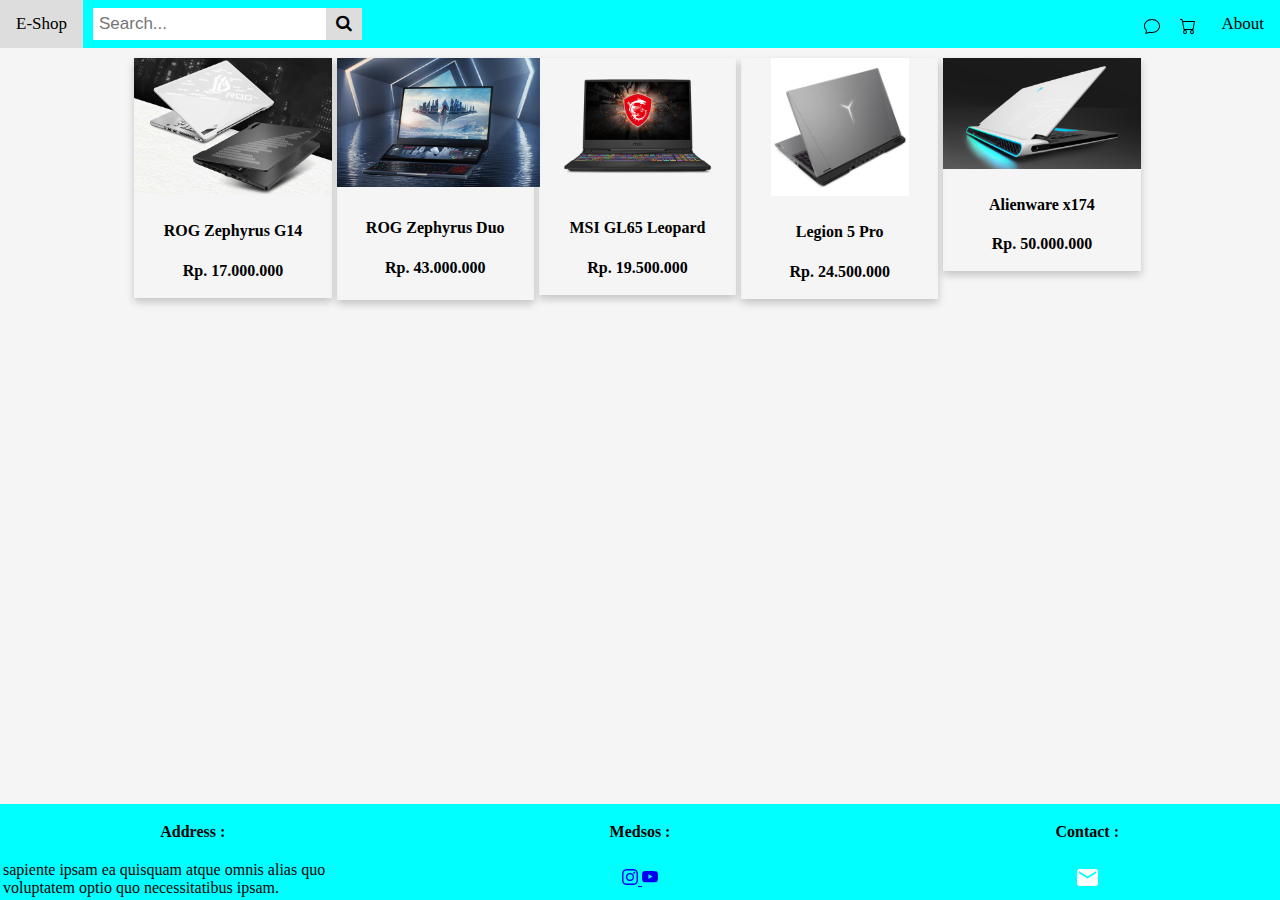
<file: Index.html>
<!DOCTYPE html>
<html lang="en">
<head>
    <meta charset="UTF-8">
    <meta http-equiv="X-UA-Compatible" content="IE=edge">
    <meta name="viewport" content="width=device-width, initial-scale=1.0">
    <title>Jual Beli</title>
    <link rel="stylesheet" href="Style.css">
    <link rel="stylesheet" href="https://cdnjs.cloudflare.com/ajax/libs/font-awesome/4.7.0/css/font-awesome.min.css">
    <!-- <link href="https://cdn.jsdelivr.net/npm/bootstrap@5.1.3/dist/css/bootstrap.min.css" rel="stylesheet" integrity="sha384-1BmE4kWBq78iYhFldvKuhfTAU6auU8tT94WrHftjDbrCEXSU1oBoqyl2QvZ6jIW3" crossorigin="anonymous"> -->
</head>
<body>
    <div class="topnav">
        <a class="active" href="Index.html">E-Shop</a> 
            <div class="search-container">
                <form action="">
                    <input type="text" placeholder="Search..." name="search">
                    <button type="submit"><i class="fa fa-search"></i></button>
                </form>
            </div>
        <a class="about" href="index2.html"> About</a>
        <svg id="basket" xmlns="http://www.w3.org/2000/svg" width="16" height="16" fill="currentColor" class="bi bi-cart" viewBox="0 0 16 16">
            <path d="M0 1.5A.5.5 0 0 1 .5 1H2a.5.5 0 0 1 .485.379L2.89 3H14.5a.5.5 0 0 1 .491.592l-1.5 8A.5.5 0 0 1 13 12H4a.5.5 0 0 1-.491-.408L2.01 3.607 1.61 2H.5a.5.5 0 0 1-.5-.5zM3.102 4l1.313 7h8.17l1.313-7H3.102zM5 12a2 2 0 1 0 0 4 2 2 0 0 0 0-4zm7 0a2 2 0 1 0 0 4 2 2 0 0 0 0-4zm-7 1a1 1 0 1 1 0 2 1 1 0 0 1 0-2zm7 0a1 1 0 1 1 0 2 1 1 0 0 1 0-2z"/>
        </svg>
        <svg id="chat" xmlns="http://www.w3.org/2000/svg" width="16" height="16" fill="currentColor" class="bi bi-chat" viewBox="0 0 16 16">
            <path d="M2.678 11.894a1 1 0 0 1 .287.801 10.97 10.97 0 0 1-.398 2c1.395-.323 2.247-.697 2.634-.893a1 1 0 0 1 .71-.074A8.06 8.06 0 0 0 8 14c3.996 0 7-2.807 7-6 0-3.192-3.004-6-7-6S1 4.808 1 8c0 1.468.617 2.83 1.678 3.894zm-.493 3.905a21.682 21.682 0 0 1-.713.129c-.2.032-.352-.176-.273-.362a9.68 9.68 0 0 0 .244-.637l.003-.01c.248-.72.45-1.548.524-2.319C.743 11.37 0 9.76 0 8c0-3.866 3.582-7 8-7s8 3.134 8 7-3.582 7-8 7a9.06 9.06 0 0 1-2.347-.306c-.52.263-1.639.742-3.468 1.105z"/>
        </svg>
    </div>
    <div id="berubah">
        <div id="jarak">
            <div class="border1">
                <a id="gambar1" href="index2.html">
                    <center>
                        <img src="rog g14.jpg" alt="ROG G14" style="width: 100%;">
                    </center>
                </a>
                <div class="container">
                    <h4 style="text-align: center;">ROG Zephyrus G14</h4>
                    <p style="text-align: center; padding-top: 0;"><b>Rp. 17.000.000</b> </p>
                    <p></p>
                </div>
             </div>
        
            <div class="border2">
                <a href="index3.html">
                    <center>
                        <img src="rog duo.jpg" alt="ROG Zephyrus Duo" style="width: 103%;">
                    </center>
                </a>
                <div class="container2">
                    <h4 style="text-align: center;">ROG Zephyrus Duo</h4>
                    <p style="text-align: center; padding-top: 0;"><b>Rp. 43.000.000</b> </p>
                    <p></p>
                </div>
            </div>
            <div class="border3">
                <a href="index4.html">
                    <center>
                        <img src="msi gl65.png" alt="ROG G14" style="width: 85%;">
                    </center>
                </a>
                <div class="container">
                    <h4 style="text-align: center;">MSI GL65 Leopard</h4>
                    <p style="text-align: center; padding-top: 0;"><b>Rp. 19.500.000</b> </p>
                    <p></p>
                </div>
            </div>
            <div class="border4">
                <a href="index5.html">
                    <center>
                        <img src="legion 5Pro.jpg" alt="Legion 5 pro" style="width: 70%;">
                    </center>
                </a>
                <div class="container">
                    <h4 style="text-align: center;">Legion 5 Pro</h4>
                    <p style="text-align: center; padding-top: 0;"><b>Rp. 24.500.000</b> </p>
                    <p></p>
                </div>
            </div>
            <div class="border5">
                <a href="index6.html">
                    <center>
                        <img src="alienware.jpg" alt="Alienware x17" style="width: 100%;">
                    </center>
                </a>
                
                <div class="container">
                    <h4 style="text-align: center;">Alienware x174</h4>
                    <p style="text-align: center; padding-top: 0;"><b>Rp. 50.000.000</b> </p>
                    <p></p>
                </div>
            </div>
        </div>
    </div>
    <div class="footer">
        <table>
            <tr>
                <th id="adres">
                    <p class="alamat"><b>Address : </b></p>
                    </p>
                </th>
                <th style="text-align: center;">
                    Medsos :
                </th>
                <th style="text-align: rightleft; width: 30%;">
                    Contact :
                </th>
            </tr>
            <tr>
                <td style="text-align: left;">
                    sapiente ipsam ea quisquam atque omnis alias quo voluptatem optio quo necessitatibus ipsam.
                </td>
                <td>
                    <a href="https://www.instagram.com/dennishavinanda/">
                        <svg id="ig" xmlns="http://www.w3.org/2000/svg" width="16" height="16" fill="currentColor" class="bi bi-instagram" viewBox="0 0 16 16">
                        <path d="M8 0C5.829 0 5.556.01 4.703.048 3.85.088 3.269.222 2.76.42a3.917 3.917 0 0 0-1.417.923A3.927 3.927 0 0 0 .42 2.76C.222 3.268.087 3.85.048 4.7.01 5.555 0 5.827 0 8.001c0 2.172.01 2.444.048 3.297.04.852.174 1.433.372 1.942.205.526.478.972.923 1.417.444.445.89.719 1.416.923.51.198 1.09.333 1.942.372C5.555 15.99 5.827 16 8 16s2.444-.01 3.298-.048c.851-.04 1.434-.174 1.943-.372a3.916 3.916 0 0 0 1.416-.923c.445-.445.718-.891.923-1.417.197-.509.332-1.09.372-1.942C15.99 10.445 16 10.173 16 8s-.01-2.445-.048-3.299c-.04-.851-.175-1.433-.372-1.941a3.926 3.926 0 0 0-.923-1.417A3.911 3.911 0 0 0 13.24.42c-.51-.198-1.092-.333-1.943-.372C10.443.01 10.172 0 7.998 0h.003zm-.717 1.442h.718c2.136 0 2.389.007 3.232.046.78.035 1.204.166 1.486.275.373.145.64.319.92.599.28.28.453.546.598.92.11.281.24.705.275 1.485.039.843.047 1.096.047 3.231s-.008 2.389-.047 3.232c-.035.78-.166 1.203-.275 1.485a2.47 2.47 0 0 1-.599.919c-.28.28-.546.453-.92.598-.28.11-.704.24-1.485.276-.843.038-1.096.047-3.232.047s-2.39-.009-3.233-.047c-.78-.036-1.203-.166-1.485-.276a2.478 2.478 0 0 1-.92-.598 2.48 2.48 0 0 1-.6-.92c-.109-.281-.24-.705-.275-1.485-.038-.843-.046-1.096-.046-3.233 0-2.136.008-2.388.046-3.231.036-.78.166-1.204.276-1.486.145-.373.319-.64.599-.92.28-.28.546-.453.92-.598.282-.11.705-.24 1.485-.276.738-.034 1.024-.044 2.515-.045v.002zm4.988 1.328a.96.96 0 1 0 0 1.92.96.96 0 0 0 0-1.92zm-4.27 1.122a4.109 4.109 0 1 0 0 8.217 4.109 4.109 0 0 0 0-8.217zm0 1.441a2.667 2.667 0 1 1 0 5.334 2.667 2.667 0 0 1 0-5.334z"/>
                        </svg>
                    </a>
                    <a href="https://www.youtube.com/channel/UCs0uWU-wi6A18nT9BiPutzQ">
                        <svg id="youtube" xmlns="http://www.w3.org/2000/svg" width="16" height="16" fill="currentColor" class="bi bi-youtube" viewBox="0 0 16 16">
                            <path d="M8.051 1.999h.089c.822.003 4.987.033 6.11.335a2.01 2.01 0 0 1 1.415 1.42c.101.38.172.883.22 1.402l.01.104.022.26.008.104c.065.914.073 1.77.074 1.957v.075c-.001.194-.01 1.108-.082 2.06l-.008.105-.009.104c-.05.572-.124 1.14-.235 1.558a2.007 2.007 0 0 1-1.415 1.42c-1.16.312-5.569.334-6.18.335h-.142c-.309 0-1.587-.006-2.927-.052l-.17-.006-.087-.004-.171-.007-.171-.007c-1.11-.049-2.167-.128-2.654-.26a2.007 2.007 0 0 1-1.415-1.419c-.111-.417-.185-.986-.235-1.558L.09 9.82l-.008-.104A31.4 31.4 0 0 1 0 7.68v-.123c.002-.215.01-.958.064-1.778l.007-.103.003-.052.008-.104.022-.26.01-.104c.048-.519.119-1.023.22-1.402a2.007 2.007 0 0 1 1.415-1.42c.487-.13 1.544-.21 2.654-.26l.17-.007.172-.006.086-.003.171-.007A99.788 99.788 0 0 1 7.858 2h.193zM6.4 5.209v4.818l4.157-2.408L6.4 5.209z"/>
                          </svg>
                    </a>
                </td>
                <td>
                    <a href="mailto:dennis10.havinanda@gmail.com"><img src="email.png" alt="email" height="25" width="25"></a>
                </td>
            </tr>
        </table>
    </div>
</body>
</html>
</file>
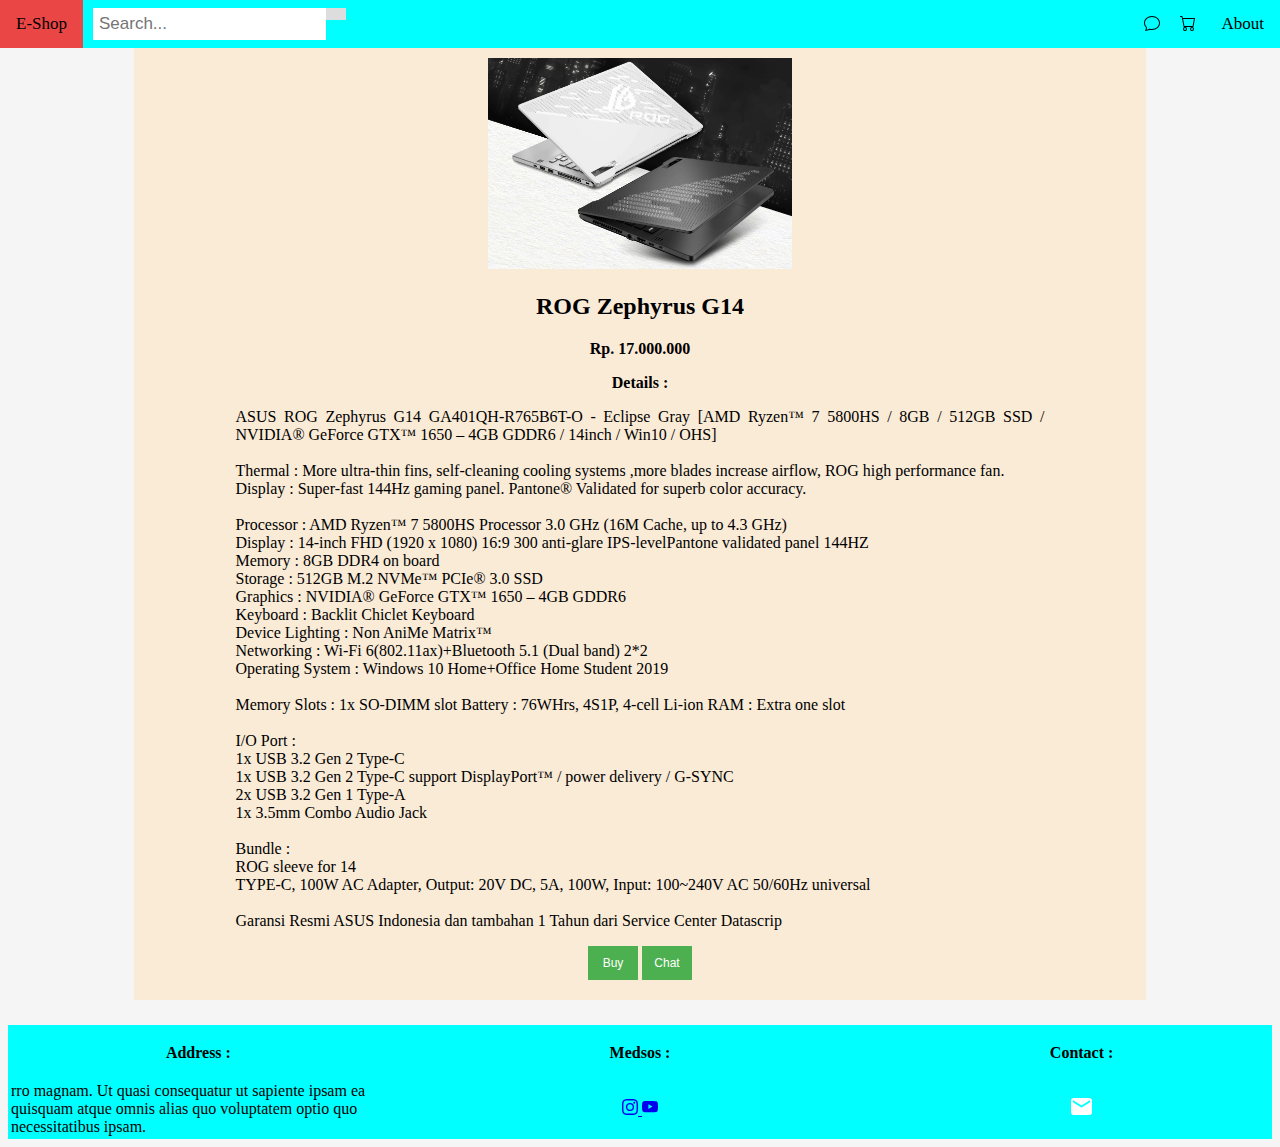
<file: index2.html>
<!DOCTYPE html>
<html lang="en">
<head>
    <meta charset="UTF-8">
    <meta http-equiv="X-UA-Compatible" content="IE=edge">
    <meta name="viewport" content="width=device-width, initial-scale=1.0">
    <title>Document</title>
    <link rel="stylesheet" href="style2.css">
</head>
<body>
    <div class="topnav">
        <a class="active" href="Index.html">E-Shop</a> 
            <div class="search-container">
                <form action="">
                    <input type="text" placeholder="Search..." name="search">
                    <button type="submit"><i class="fa fa-search"></i></button>
                </form>
            </div>
        <a class="about" href="index2.html"> About</a>
        <svg id="basket" xmlns="http://www.w3.org/2000/svg" width="16" height="16" fill="currentColor" class="bi bi-cart" viewBox="0 0 16 16">
            <path d="M0 1.5A.5.5 0 0 1 .5 1H2a.5.5 0 0 1 .485.379L2.89 3H14.5a.5.5 0 0 1 .491.592l-1.5 8A.5.5 0 0 1 13 12H4a.5.5 0 0 1-.491-.408L2.01 3.607 1.61 2H.5a.5.5 0 0 1-.5-.5zM3.102 4l1.313 7h8.17l1.313-7H3.102zM5 12a2 2 0 1 0 0 4 2 2 0 0 0 0-4zm7 0a2 2 0 1 0 0 4 2 2 0 0 0 0-4zm-7 1a1 1 0 1 1 0 2 1 1 0 0 1 0-2zm7 0a1 1 0 1 1 0 2 1 1 0 0 1 0-2z"/>
        </svg>
        <svg id="chat" xmlns="http://www.w3.org/2000/svg" width="16" height="16" fill="currentColor" class="bi bi-chat" viewBox="0 0 16 16">
            <path d="M2.678 11.894a1 1 0 0 1 .287.801 10.97 10.97 0 0 1-.398 2c1.395-.323 2.247-.697 2.634-.893a1 1 0 0 1 .71-.074A8.06 8.06 0 0 0 8 14c3.996 0 7-2.807 7-6 0-3.192-3.004-6-7-6S1 4.808 1 8c0 1.468.617 2.83 1.678 3.894zm-.493 3.905a21.682 21.682 0 0 1-.713.129c-.2.032-.352-.176-.273-.362a9.68 9.68 0 0 0 .244-.637l.003-.01c.248-.72.45-1.548.524-2.319C.743 11.37 0 9.76 0 8c0-3.866 3.582-7 8-7s8 3.134 8 7-3.582 7-8 7a9.06 9.06 0 0 1-2.347-.306c-.52.263-1.639.742-3.468 1.105z"/>
        </svg>
    </div>
    <div id="jarak">
        <center>
            <img id="gambar1" src="rog g14.jpg" alt="ROG G14">
        </center>
        <div id="deskripsi">
            <h2 class="judul">ROG Zephyrus G14</h2>
            <p style="text-align: center;"><b>Rp. 17.000.000</b></p>
            <p style="text-align: center;"><b>Details :</b></p>
            <p>
                ASUS ROG Zephyrus G14 GA401QH-R765B6T-O - Eclipse Gray [AMD Ryzen™ 7 5800HS / 8GB / 512GB SSD / NVIDIA® GeForce GTX™ 1650 – 4GB GDDR6 / 14inch / Win10 / OHS]
                <br><br>
                Thermal : More ultra-thin fins, self-cleaning cooling systems ,more blades increase airflow, ROG high performance fan.
                <br>
                Display : Super-fast 144Hz gaming panel. Pantone® Validated for superb color accuracy.
                <br><br>
                Processor : AMD Ryzen™ 7 5800HS Processor 3.0 GHz (16M Cache, up to 4.3 GHz)
                <br>
                Display : 14-inch FHD (1920 x 1080) 16:9 300 anti-glare IPS-levelPantone validated panel 144HZ
                <br>
                Memory : 8GB DDR4 on board
                <br>
                Storage : 512GB M.2 NVMe™ PCIe® 3.0 SSD
                <br>
                Graphics : NVIDIA® GeForce GTX™ 1650 – 4GB GDDR6
                <br>
                Keyboard : Backlit Chiclet Keyboard
                <br>
                Device Lighting : Non AniMe Matrix™
                <br>
                Networking : Wi-Fi 6(802.11ax)+Bluetooth 5.1 (Dual band) 2*2
                <br>
                Operating System : Windows 10 Home+Office Home Student 2019
                <br><br>
                Memory Slots : 1x SO-DIMM slot
                Battery : 76WHrs, 4S1P, 4-cell Li-ion
                RAM : Extra one slot
                <br><br>
                I/O Port :
                <br>
                1x USB 3.2 Gen 2 Type-C
                <br>
                1x USB 3.2 Gen 2 Type-C support DisplayPort™ / power delivery / G-SYNC
                <br>
                2x USB 3.2 Gen 1 Type-A
                <br>
                1x 3.5mm Combo Audio Jack
                <br><br>
                Bundle :
                <br>
                ROG sleeve for 14
                <br>
                TYPE-C, 100W AC Adapter, Output: 20V DC, 5A, 100W, Input: 100~240V AC 50/60Hz universal
                <br><br>
                Garansi Resmi ASUS Indonesia dan tambahan 1 Tahun dari Service Center Datascrip
            </p>
            <center>
                <button class="button">Buy</button>
                <button class="button">Chat</button>
            </center>
            
        </div>
    
    </div>
</body>
<div class="footer">
    <table>
        <tr>
            <th id="adres">
                <p class="alamat"><b>Address : </b></p>
                </p>
            </th>
            <th style="text-align: center;">
                Medsos :
            </th>
            <th style="text-align: rightleft; width: 30%;">
                Contact :
            </th>
        </tr>
        <tr>
            <td style="text-align: left;">
                rro magnam. Ut quasi consequatur ut 
                sapiente ipsam ea quisquam atque omnis alias quo voluptatem optio quo necessitatibus ipsam.
            </td>
            <td>
                <a href="https://www.instagram.com/dennishavinanda/">
                    <svg id="ig" xmlns="http://www.w3.org/2000/svg" width="16" height="16" fill="currentColor" class="bi bi-instagram" viewBox="0 0 16 16">
                    <path d="M8 0C5.829 0 5.556.01 4.703.048 3.85.088 3.269.222 2.76.42a3.917 3.917 0 0 0-1.417.923A3.927 3.927 0 0 0 .42 2.76C.222 3.268.087 3.85.048 4.7.01 5.555 0 5.827 0 8.001c0 2.172.01 2.444.048 3.297.04.852.174 1.433.372 1.942.205.526.478.972.923 1.417.444.445.89.719 1.416.923.51.198 1.09.333 1.942.372C5.555 15.99 5.827 16 8 16s2.444-.01 3.298-.048c.851-.04 1.434-.174 1.943-.372a3.916 3.916 0 0 0 1.416-.923c.445-.445.718-.891.923-1.417.197-.509.332-1.09.372-1.942C15.99 10.445 16 10.173 16 8s-.01-2.445-.048-3.299c-.04-.851-.175-1.433-.372-1.941a3.926 3.926 0 0 0-.923-1.417A3.911 3.911 0 0 0 13.24.42c-.51-.198-1.092-.333-1.943-.372C10.443.01 10.172 0 7.998 0h.003zm-.717 1.442h.718c2.136 0 2.389.007 3.232.046.78.035 1.204.166 1.486.275.373.145.64.319.92.599.28.28.453.546.598.92.11.281.24.705.275 1.485.039.843.047 1.096.047 3.231s-.008 2.389-.047 3.232c-.035.78-.166 1.203-.275 1.485a2.47 2.47 0 0 1-.599.919c-.28.28-.546.453-.92.598-.28.11-.704.24-1.485.276-.843.038-1.096.047-3.232.047s-2.39-.009-3.233-.047c-.78-.036-1.203-.166-1.485-.276a2.478 2.478 0 0 1-.92-.598 2.48 2.48 0 0 1-.6-.92c-.109-.281-.24-.705-.275-1.485-.038-.843-.046-1.096-.046-3.233 0-2.136.008-2.388.046-3.231.036-.78.166-1.204.276-1.486.145-.373.319-.64.599-.92.28-.28.546-.453.92-.598.282-.11.705-.24 1.485-.276.738-.034 1.024-.044 2.515-.045v.002zm4.988 1.328a.96.96 0 1 0 0 1.92.96.96 0 0 0 0-1.92zm-4.27 1.122a4.109 4.109 0 1 0 0 8.217 4.109 4.109 0 0 0 0-8.217zm0 1.441a2.667 2.667 0 1 1 0 5.334 2.667 2.667 0 0 1 0-5.334z"/>
                    </svg>
                </a>
                <a href="https://www.youtube.com/channel/UCs0uWU-wi6A18nT9BiPutzQ">
                    <svg id="youtube" xmlns="http://www.w3.org/2000/svg" width="16" height="16" fill="currentColor" class="bi bi-youtube" viewBox="0 0 16 16">
                        <path d="M8.051 1.999h.089c.822.003 4.987.033 6.11.335a2.01 2.01 0 0 1 1.415 1.42c.101.38.172.883.22 1.402l.01.104.022.26.008.104c.065.914.073 1.77.074 1.957v.075c-.001.194-.01 1.108-.082 2.06l-.008.105-.009.104c-.05.572-.124 1.14-.235 1.558a2.007 2.007 0 0 1-1.415 1.42c-1.16.312-5.569.334-6.18.335h-.142c-.309 0-1.587-.006-2.927-.052l-.17-.006-.087-.004-.171-.007-.171-.007c-1.11-.049-2.167-.128-2.654-.26a2.007 2.007 0 0 1-1.415-1.419c-.111-.417-.185-.986-.235-1.558L.09 9.82l-.008-.104A31.4 31.4 0 0 1 0 7.68v-.123c.002-.215.01-.958.064-1.778l.007-.103.003-.052.008-.104.022-.26.01-.104c.048-.519.119-1.023.22-1.402a2.007 2.007 0 0 1 1.415-1.42c.487-.13 1.544-.21 2.654-.26l.17-.007.172-.006.086-.003.171-.007A99.788 99.788 0 0 1 7.858 2h.193zM6.4 5.209v4.818l4.157-2.408L6.4 5.209z"/>
                      </svg>
                </a>
            </td>
            <td>
                <a href="mailto:dennis10.havinanda@gmail.com"><img src="email.png" alt="email" height="25" width="25"></a>
            </td>
        </tr>
    </table>
</div>
</html>
</file>
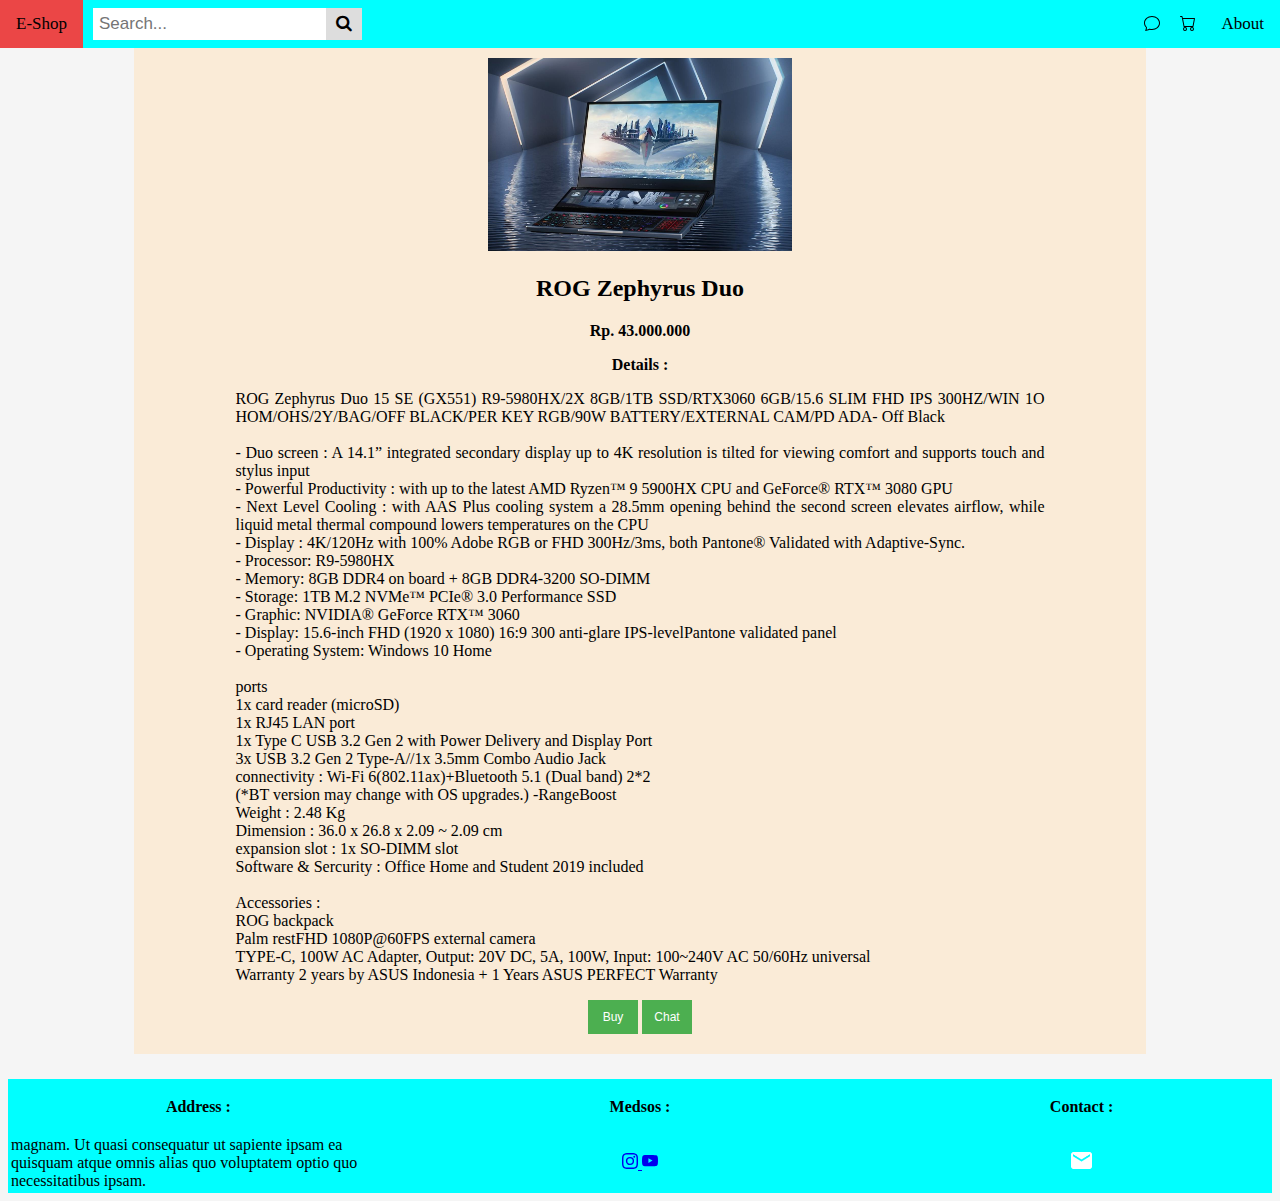
<file: index3.html>
<!DOCTYPE html>
<html lang="en">
<head>
    <meta charset="UTF-8">
    <meta http-equiv="X-UA-Compatible" content="IE=edge">
    <meta name="viewport" content="width=device-width, initial-scale=1.0">
    <title>Document</title>
    <link rel="stylesheet" href="style2.css">
    <link rel="stylesheet" href="https://cdnjs.cloudflare.com/ajax/libs/font-awesome/4.7.0/css/font-awesome.min.css">
</head>
<body>
    <div class="topnav">
        <a class="active" href="Index.html">E-Shop</a> 
            <div class="search-container">
                <form action="">
                    <input type="text" placeholder="Search..." name="search">
                    <button type="submit"><i class="fa fa-search"></i></button>
                </form>
            </div>
        <a class="about" href="index2.html"> About</a>
        <svg id="basket" xmlns="http://www.w3.org/2000/svg" width="16" height="16" fill="currentColor" class="bi bi-cart" viewBox="0 0 16 16">
            <path d="M0 1.5A.5.5 0 0 1 .5 1H2a.5.5 0 0 1 .485.379L2.89 3H14.5a.5.5 0 0 1 .491.592l-1.5 8A.5.5 0 0 1 13 12H4a.5.5 0 0 1-.491-.408L2.01 3.607 1.61 2H.5a.5.5 0 0 1-.5-.5zM3.102 4l1.313 7h8.17l1.313-7H3.102zM5 12a2 2 0 1 0 0 4 2 2 0 0 0 0-4zm7 0a2 2 0 1 0 0 4 2 2 0 0 0 0-4zm-7 1a1 1 0 1 1 0 2 1 1 0 0 1 0-2zm7 0a1 1 0 1 1 0 2 1 1 0 0 1 0-2z"/>
        </svg>
        <svg id="chat" xmlns="http://www.w3.org/2000/svg" width="16" height="16" fill="currentColor" class="bi bi-chat" viewBox="0 0 16 16">
            <path d="M2.678 11.894a1 1 0 0 1 .287.801 10.97 10.97 0 0 1-.398 2c1.395-.323 2.247-.697 2.634-.893a1 1 0 0 1 .71-.074A8.06 8.06 0 0 0 8 14c3.996 0 7-2.807 7-6 0-3.192-3.004-6-7-6S1 4.808 1 8c0 1.468.617 2.83 1.678 3.894zm-.493 3.905a21.682 21.682 0 0 1-.713.129c-.2.032-.352-.176-.273-.362a9.68 9.68 0 0 0 .244-.637l.003-.01c.248-.72.45-1.548.524-2.319C.743 11.37 0 9.76 0 8c0-3.866 3.582-7 8-7s8 3.134 8 7-3.582 7-8 7a9.06 9.06 0 0 1-2.347-.306c-.52.263-1.639.742-3.468 1.105z"/>
        </svg>
    </div>
    <div id="jarak">
        <center>
            <img id="gambar1" src="rog duo.jpg" alt="ROG G14">
        </center>
        <div id="deskripsi">
            <h2 class="judul">ROG Zephyrus Duo</h2>
            <p style="text-align: center;"><b>Rp. 43.000.000</b></p>
            <p style="text-align: center;"><b>Details :</b></p>
            <p>
                ROG Zephyrus Duo 15 SE (GX551) R9-5980HX/2X 8GB/1TB SSD/RTX3060 6GB/15.6 SLIM FHD IPS 300HZ/WIN 1O HOM/OHS/2Y/BAG/OFF BLACK/PER KEY RGB/90W BATTERY/EXTERNAL CAM/PD ADA- Off Black
                <br><br>
                - Duo screen : A 14.1” integrated secondary display up to 4K resolution is tilted for viewing comfort and supports touch and stylus input
                <br>
                - Powerful Productivity : with up to the latest AMD Ryzen™ 9 5900HX CPU and GeForce® RTX™ 3080 GPU
                <br>
                - Next Level Cooling : with AAS Plus cooling system a 28.5mm opening behind the second screen elevates airflow, while liquid metal thermal compound lowers temperatures on the CPU
                <br>
                - Display : 4K/120Hz with 100% Adobe RGB or FHD 300Hz/3ms, both Pantone® Validated with Adaptive-Sync.
                <br>
                - Processor: R9-5980HX
                <br>
                - Memory: 8GB DDR4 on board + 8GB DDR4-3200 SO-DIMM
                <br>
                - Storage: 1TB M.2 NVMe™ PCIe® 3.0 Performance SSD
                <br>
                - Graphic: NVIDIA® GeForce RTX™ 3060
                <br>
                - Display: 15.6-inch FHD (1920 x 1080) 16:9 300 anti-glare IPS-levelPantone validated panel
                <br>
                - Operating System: Windows 10 Home
                <br><br>
                ports
                <br>
                1x card reader (microSD)
                <br>
                1x RJ45 LAN port
                <br>
                1x Type C USB 3.2 Gen 2 with Power Delivery and Display Port
                <br>
                3x USB 3.2 Gen 2 Type-A//1x 3.5mm Combo Audio Jack
                <br>
                connectivity : Wi-Fi 6(802.11ax)+Bluetooth 5.1 (Dual band) 2*2
                <br>
                (*BT version may change with OS upgrades.) -RangeBoost
                <br>
                Weight : 2.48 Kg
                <br>
                Dimension : 36.0 x 26.8 x 2.09 ~ 2.09 cm
                <br>
                expansion slot : 1x SO-DIMM slot
                <br>
                Software & Sercurity : Office Home and Student 2019 included
                <br><br>
                Accessories :
                <br>
                ROG backpack
                <br>
                Palm restFHD 1080P@60FPS external camera
                <br>
                TYPE-C, 100W AC Adapter, Output: 20V DC, 5A, 100W, Input: 100~240V AC 50/60Hz universal
                <br>
                Warranty 2 years by ASUS Indonesia + 1 Years ASUS PERFECT Warranty
            </p>
            <center>
                <button class="button">Buy</button>
                <button class="button">Chat</button>
            </center>
            
        </div>
    
    </div>
    
</body>
<div class="footer">
    <table>
        <tr>
            <th id="adres">
                <p class="alamat"><b>Address : </b></p>
                </p>
            </th>
            <th style="text-align: center;">
                Medsos :
            </th>
            <th style="text-align: rightleft; width: 30%;">
                Contact :
            </th>
        </tr>
        <tr>
            <td style="text-align: left;">
                magnam. Ut quasi consequatur ut 
                sapiente ipsam ea quisquam atque omnis alias quo voluptatem optio quo necessitatibus ipsam.
            </td>
            <td>
                <a href="https://www.instagram.com/dennishavinanda/">
                    <svg id="ig" xmlns="http://www.w3.org/2000/svg" width="16" height="16" fill="currentColor" class="bi bi-instagram" viewBox="0 0 16 16">
                    <path d="M8 0C5.829 0 5.556.01 4.703.048 3.85.088 3.269.222 2.76.42a3.917 3.917 0 0 0-1.417.923A3.927 3.927 0 0 0 .42 2.76C.222 3.268.087 3.85.048 4.7.01 5.555 0 5.827 0 8.001c0 2.172.01 2.444.048 3.297.04.852.174 1.433.372 1.942.205.526.478.972.923 1.417.444.445.89.719 1.416.923.51.198 1.09.333 1.942.372C5.555 15.99 5.827 16 8 16s2.444-.01 3.298-.048c.851-.04 1.434-.174 1.943-.372a3.916 3.916 0 0 0 1.416-.923c.445-.445.718-.891.923-1.417.197-.509.332-1.09.372-1.942C15.99 10.445 16 10.173 16 8s-.01-2.445-.048-3.299c-.04-.851-.175-1.433-.372-1.941a3.926 3.926 0 0 0-.923-1.417A3.911 3.911 0 0 0 13.24.42c-.51-.198-1.092-.333-1.943-.372C10.443.01 10.172 0 7.998 0h.003zm-.717 1.442h.718c2.136 0 2.389.007 3.232.046.78.035 1.204.166 1.486.275.373.145.64.319.92.599.28.28.453.546.598.92.11.281.24.705.275 1.485.039.843.047 1.096.047 3.231s-.008 2.389-.047 3.232c-.035.78-.166 1.203-.275 1.485a2.47 2.47 0 0 1-.599.919c-.28.28-.546.453-.92.598-.28.11-.704.24-1.485.276-.843.038-1.096.047-3.232.047s-2.39-.009-3.233-.047c-.78-.036-1.203-.166-1.485-.276a2.478 2.478 0 0 1-.92-.598 2.48 2.48 0 0 1-.6-.92c-.109-.281-.24-.705-.275-1.485-.038-.843-.046-1.096-.046-3.233 0-2.136.008-2.388.046-3.231.036-.78.166-1.204.276-1.486.145-.373.319-.64.599-.92.28-.28.546-.453.92-.598.282-.11.705-.24 1.485-.276.738-.034 1.024-.044 2.515-.045v.002zm4.988 1.328a.96.96 0 1 0 0 1.92.96.96 0 0 0 0-1.92zm-4.27 1.122a4.109 4.109 0 1 0 0 8.217 4.109 4.109 0 0 0 0-8.217zm0 1.441a2.667 2.667 0 1 1 0 5.334 2.667 2.667 0 0 1 0-5.334z"/>
                    </svg>
                </a>
                <a href="https://www.youtube.com/channel/UCs0uWU-wi6A18nT9BiPutzQ">
                    <svg id="youtube" xmlns="http://www.w3.org/2000/svg" width="16" height="16" fill="currentColor" class="bi bi-youtube" viewBox="0 0 16 16">
                        <path d="M8.051 1.999h.089c.822.003 4.987.033 6.11.335a2.01 2.01 0 0 1 1.415 1.42c.101.38.172.883.22 1.402l.01.104.022.26.008.104c.065.914.073 1.77.074 1.957v.075c-.001.194-.01 1.108-.082 2.06l-.008.105-.009.104c-.05.572-.124 1.14-.235 1.558a2.007 2.007 0 0 1-1.415 1.42c-1.16.312-5.569.334-6.18.335h-.142c-.309 0-1.587-.006-2.927-.052l-.17-.006-.087-.004-.171-.007-.171-.007c-1.11-.049-2.167-.128-2.654-.26a2.007 2.007 0 0 1-1.415-1.419c-.111-.417-.185-.986-.235-1.558L.09 9.82l-.008-.104A31.4 31.4 0 0 1 0 7.68v-.123c.002-.215.01-.958.064-1.778l.007-.103.003-.052.008-.104.022-.26.01-.104c.048-.519.119-1.023.22-1.402a2.007 2.007 0 0 1 1.415-1.42c.487-.13 1.544-.21 2.654-.26l.17-.007.172-.006.086-.003.171-.007A99.788 99.788 0 0 1 7.858 2h.193zM6.4 5.209v4.818l4.157-2.408L6.4 5.209z"/>
                      </svg>
                </a>
            </td>
            <td>
                <a href="mailto:dennis10.havinanda@gmail.com"><img src="email.png" alt="email" height="25" width="25"></a>
            </td>
        </tr>
    </table>
</div>
</html>
</file>
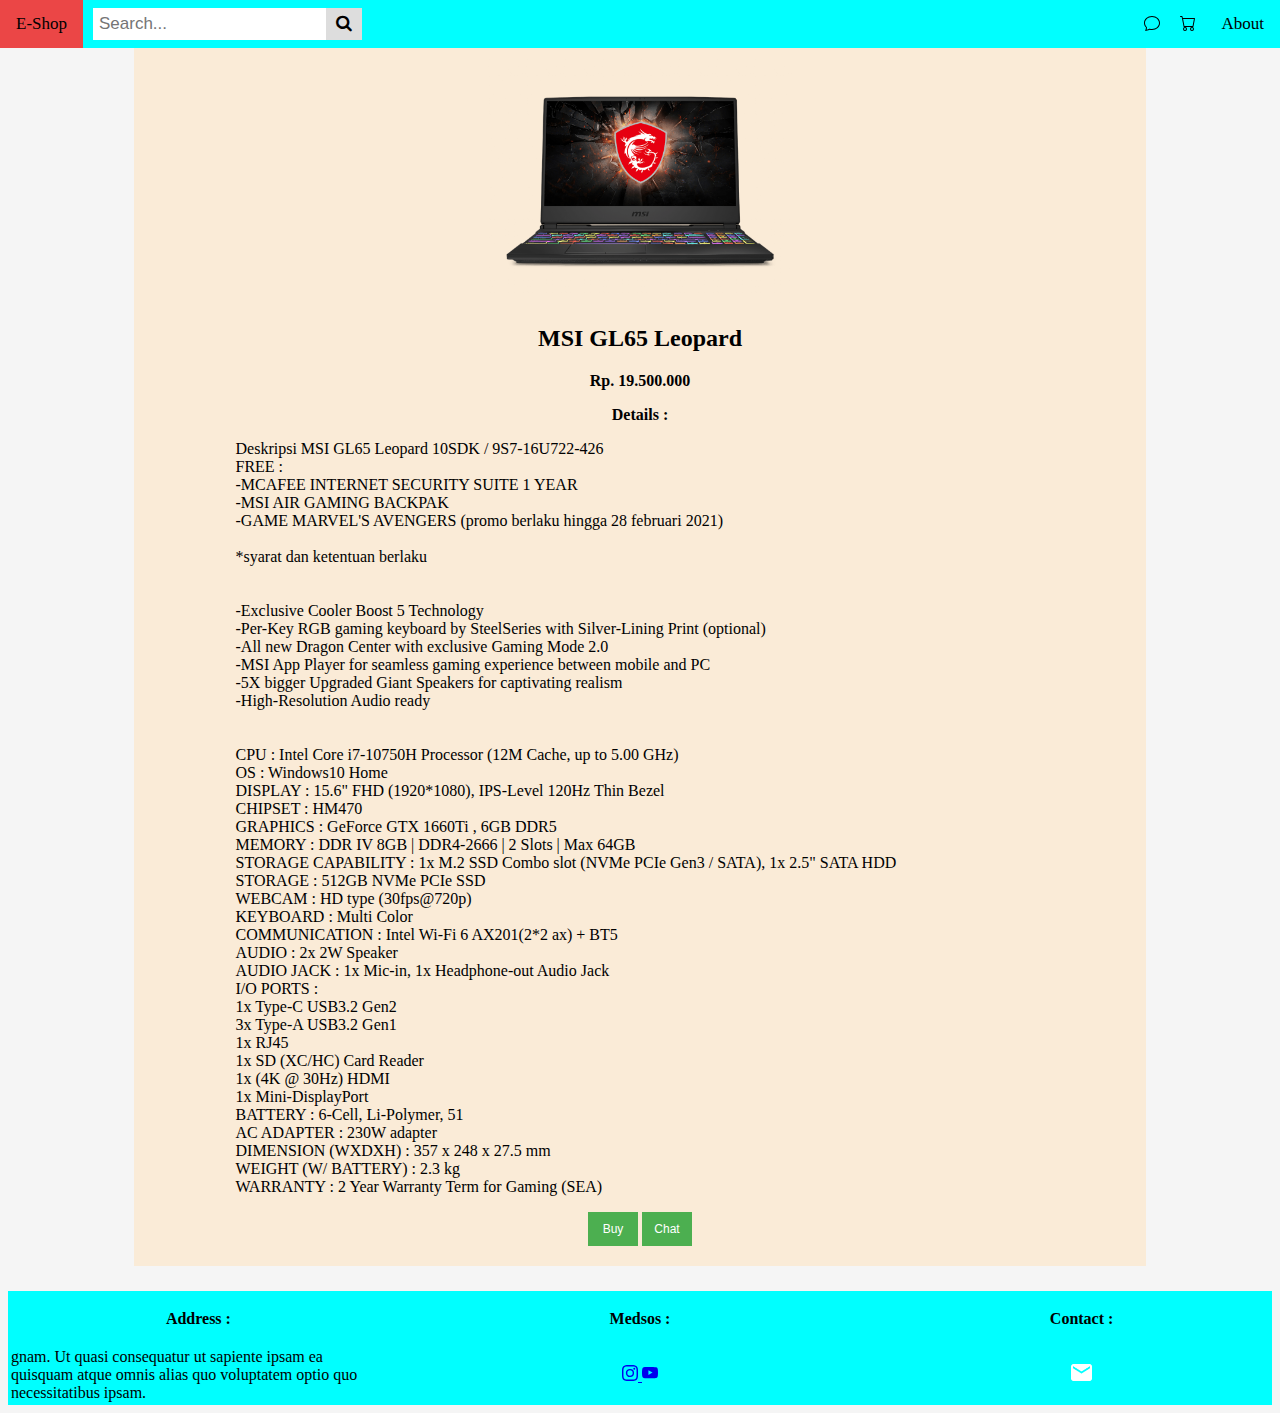
<file: index4.html>
<!DOCTYPE html>
<html lang="en">
<head>
    <meta charset="UTF-8">
    <meta http-equiv="X-UA-Compatible" content="IE=edge">
    <meta name="viewport" content="width=device-width, initial-scale=1.0">
    <title>Document</title>
    <link rel="stylesheet" href="style2.css">
    <link rel="stylesheet" href="https://cdnjs.cloudflare.com/ajax/libs/font-awesome/4.7.0/css/font-awesome.min.css">
</head>
<body>
    <div class="topnav">
        <a class="active" href="Index.html">E-Shop</a> 
            <div class="search-container">
                <form action="">
                    <input type="text" placeholder="Search..." name="search">
                    <button type="submit"><i class="fa fa-search"></i></button>
                </form>
            </div>
        <a class="about" href="index2.html"> About</a>
        <svg id="basket" xmlns="http://www.w3.org/2000/svg" width="16" height="16" fill="currentColor" class="bi bi-cart" viewBox="0 0 16 16">
            <path d="M0 1.5A.5.5 0 0 1 .5 1H2a.5.5 0 0 1 .485.379L2.89 3H14.5a.5.5 0 0 1 .491.592l-1.5 8A.5.5 0 0 1 13 12H4a.5.5 0 0 1-.491-.408L2.01 3.607 1.61 2H.5a.5.5 0 0 1-.5-.5zM3.102 4l1.313 7h8.17l1.313-7H3.102zM5 12a2 2 0 1 0 0 4 2 2 0 0 0 0-4zm7 0a2 2 0 1 0 0 4 2 2 0 0 0 0-4zm-7 1a1 1 0 1 1 0 2 1 1 0 0 1 0-2zm7 0a1 1 0 1 1 0 2 1 1 0 0 1 0-2z"/>
        </svg>
        <svg id="chat" xmlns="http://www.w3.org/2000/svg" width="16" height="16" fill="currentColor" class="bi bi-chat" viewBox="0 0 16 16">
            <path d="M2.678 11.894a1 1 0 0 1 .287.801 10.97 10.97 0 0 1-.398 2c1.395-.323 2.247-.697 2.634-.893a1 1 0 0 1 .71-.074A8.06 8.06 0 0 0 8 14c3.996 0 7-2.807 7-6 0-3.192-3.004-6-7-6S1 4.808 1 8c0 1.468.617 2.83 1.678 3.894zm-.493 3.905a21.682 21.682 0 0 1-.713.129c-.2.032-.352-.176-.273-.362a9.68 9.68 0 0 0 .244-.637l.003-.01c.248-.72.45-1.548.524-2.319C.743 11.37 0 9.76 0 8c0-3.866 3.582-7 8-7s8 3.134 8 7-3.582 7-8 7a9.06 9.06 0 0 1-2.347-.306c-.52.263-1.639.742-3.468 1.105z"/>
        </svg>
    </div>
    <div id="jarak">
        <center>
            <img id="gambar1" src="msi gl65.png" alt="MSI GL65">
        </center>
        <div id="deskripsi">
            <h2 class="judul">MSI GL65 Leopard</h2>
            <p style="text-align: center;"><b>Rp. 19.500.000</b></p>
            <p style="text-align: center;"><b>Details :</b></p>
            <p>
                Deskripsi MSI GL65 Leopard 10SDK / 9S7-16U722-426
                <br>
                FREE :
                <br>
                -MCAFEE INTERNET SECURITY SUITE 1 YEAR
                <br>
                -MSI AIR GAMING BACKPAK
                <br>
                -GAME MARVEL'S AVENGERS (promo berlaku hingga 28 februari 2021)
                <br><br>
                *syarat dan ketentuan berlaku
                <br><br><br>
                
                -Exclusive Cooler Boost 5 Technology
                <br>
                -Per-Key RGB gaming keyboard by SteelSeries with Silver-Lining Print (optional)
                <br>
                -All new Dragon Center with exclusive Gaming Mode 2.0
                <br>
                -MSI App Player for seamless gaming experience between mobile and PC
                <br>
                -5X bigger Upgraded Giant Speakers for captivating realism
                <br>
                -High-Resolution Audio ready
                <br><br><br>
                
                CPU : Intel Core i7-10750H Processor (12M Cache, up to 5.00 GHz)
                <br>
                OS : Windows10 Home
                <br>
                DISPLAY : 15.6" FHD (1920*1080), IPS-Level 120Hz Thin Bezel
                <br>
                CHIPSET : HM470
                <br>
                GRAPHICS : GeForce GTX 1660Ti , 6GB DDR5
                <br>
                MEMORY : DDR IV 8GB | DDR4-2666 | 2 Slots | Max 64GB
                <br>
                STORAGE CAPABILITY : 1x M.2 SSD Combo slot (NVMe PCIe Gen3 / SATA), 1x 2.5" SATA HDD
                <br>
                STORAGE : 512GB NVMe PCIe SSD
                <br>
                WEBCAM : HD type (30fps@720p)
                <br>
                KEYBOARD : Multi Color
                <br>
                COMMUNICATION : Intel Wi-Fi 6 AX201(2*2 ax) + BT5
                <br>
                AUDIO : 2x 2W Speaker
                <br>
                AUDIO JACK : 1x Mic-in, 1x Headphone-out Audio Jack
                <br>
                I/O PORTS :
                <br>
                1x Type-C USB3.2 Gen2
                <br>
                3x Type-A USB3.2 Gen1
                <br>
                1x RJ45
                <br>
                1x SD (XC/HC) Card Reader
                <br>
                1x (4K @ 30Hz) HDMI
                <br>
                1x Mini-DisplayPort
                <br>
                BATTERY : 6-Cell, Li-Polymer, 51
                <br>
                AC ADAPTER : 230W adapter
                <br>
                DIMENSION (WXDXH) : 357 x 248 x 27.5 mm
                <br>
                WEIGHT (W/ BATTERY) : 2.3 kg
                <br>
                WARRANTY : 2 Year Warranty Term for Gaming (SEA)
            </p>
            <center>
                <button class="button">Buy</button>
                <button class="button">Chat</button>
            </center>
            
        </div>
    
    </div>
    
</body>
<div class="footer">
    <table>
        <tr>
            <th id="adres">
                <p class="alamat"><b>Address : </b></p>
                </p>
            </th>
            <th style="text-align: center;">
                Medsos :
            </th>
            <th style="text-align: rightleft; width: 30%;">
                Contact :
            </th>
        </tr>
        <tr>
            <td style="text-align: left;">
                gnam. Ut quasi consequatur ut 
                sapiente ipsam ea quisquam atque omnis alias quo voluptatem optio quo necessitatibus ipsam.
            </td>
            <td>
                <a href="https://www.instagram.com/dennishavinanda/">
                    <svg id="ig" xmlns="http://www.w3.org/2000/svg" width="16" height="16" fill="currentColor" class="bi bi-instagram" viewBox="0 0 16 16">
                    <path d="M8 0C5.829 0 5.556.01 4.703.048 3.85.088 3.269.222 2.76.42a3.917 3.917 0 0 0-1.417.923A3.927 3.927 0 0 0 .42 2.76C.222 3.268.087 3.85.048 4.7.01 5.555 0 5.827 0 8.001c0 2.172.01 2.444.048 3.297.04.852.174 1.433.372 1.942.205.526.478.972.923 1.417.444.445.89.719 1.416.923.51.198 1.09.333 1.942.372C5.555 15.99 5.827 16 8 16s2.444-.01 3.298-.048c.851-.04 1.434-.174 1.943-.372a3.916 3.916 0 0 0 1.416-.923c.445-.445.718-.891.923-1.417.197-.509.332-1.09.372-1.942C15.99 10.445 16 10.173 16 8s-.01-2.445-.048-3.299c-.04-.851-.175-1.433-.372-1.941a3.926 3.926 0 0 0-.923-1.417A3.911 3.911 0 0 0 13.24.42c-.51-.198-1.092-.333-1.943-.372C10.443.01 10.172 0 7.998 0h.003zm-.717 1.442h.718c2.136 0 2.389.007 3.232.046.78.035 1.204.166 1.486.275.373.145.64.319.92.599.28.28.453.546.598.92.11.281.24.705.275 1.485.039.843.047 1.096.047 3.231s-.008 2.389-.047 3.232c-.035.78-.166 1.203-.275 1.485a2.47 2.47 0 0 1-.599.919c-.28.28-.546.453-.92.598-.28.11-.704.24-1.485.276-.843.038-1.096.047-3.232.047s-2.39-.009-3.233-.047c-.78-.036-1.203-.166-1.485-.276a2.478 2.478 0 0 1-.92-.598 2.48 2.48 0 0 1-.6-.92c-.109-.281-.24-.705-.275-1.485-.038-.843-.046-1.096-.046-3.233 0-2.136.008-2.388.046-3.231.036-.78.166-1.204.276-1.486.145-.373.319-.64.599-.92.28-.28.546-.453.92-.598.282-.11.705-.24 1.485-.276.738-.034 1.024-.044 2.515-.045v.002zm4.988 1.328a.96.96 0 1 0 0 1.92.96.96 0 0 0 0-1.92zm-4.27 1.122a4.109 4.109 0 1 0 0 8.217 4.109 4.109 0 0 0 0-8.217zm0 1.441a2.667 2.667 0 1 1 0 5.334 2.667 2.667 0 0 1 0-5.334z"/>
                    </svg>
                </a>
                <a href="https://www.youtube.com/channel/UCs0uWU-wi6A18nT9BiPutzQ">
                    <svg id="youtube" xmlns="http://www.w3.org/2000/svg" width="16" height="16" fill="currentColor" class="bi bi-youtube" viewBox="0 0 16 16">
                        <path d="M8.051 1.999h.089c.822.003 4.987.033 6.11.335a2.01 2.01 0 0 1 1.415 1.42c.101.38.172.883.22 1.402l.01.104.022.26.008.104c.065.914.073 1.77.074 1.957v.075c-.001.194-.01 1.108-.082 2.06l-.008.105-.009.104c-.05.572-.124 1.14-.235 1.558a2.007 2.007 0 0 1-1.415 1.42c-1.16.312-5.569.334-6.18.335h-.142c-.309 0-1.587-.006-2.927-.052l-.17-.006-.087-.004-.171-.007-.171-.007c-1.11-.049-2.167-.128-2.654-.26a2.007 2.007 0 0 1-1.415-1.419c-.111-.417-.185-.986-.235-1.558L.09 9.82l-.008-.104A31.4 31.4 0 0 1 0 7.68v-.123c.002-.215.01-.958.064-1.778l.007-.103.003-.052.008-.104.022-.26.01-.104c.048-.519.119-1.023.22-1.402a2.007 2.007 0 0 1 1.415-1.42c.487-.13 1.544-.21 2.654-.26l.17-.007.172-.006.086-.003.171-.007A99.788 99.788 0 0 1 7.858 2h.193zM6.4 5.209v4.818l4.157-2.408L6.4 5.209z"/>
                      </svg>
                </a>
            </td>
            <td>
                <a href="mailto:dennis10.havinanda@gmail.com"><img src="email.png" alt="email" height="25" width="25"></a>
            </td>
        </tr>
    </table>
</div>
</html>
</file>
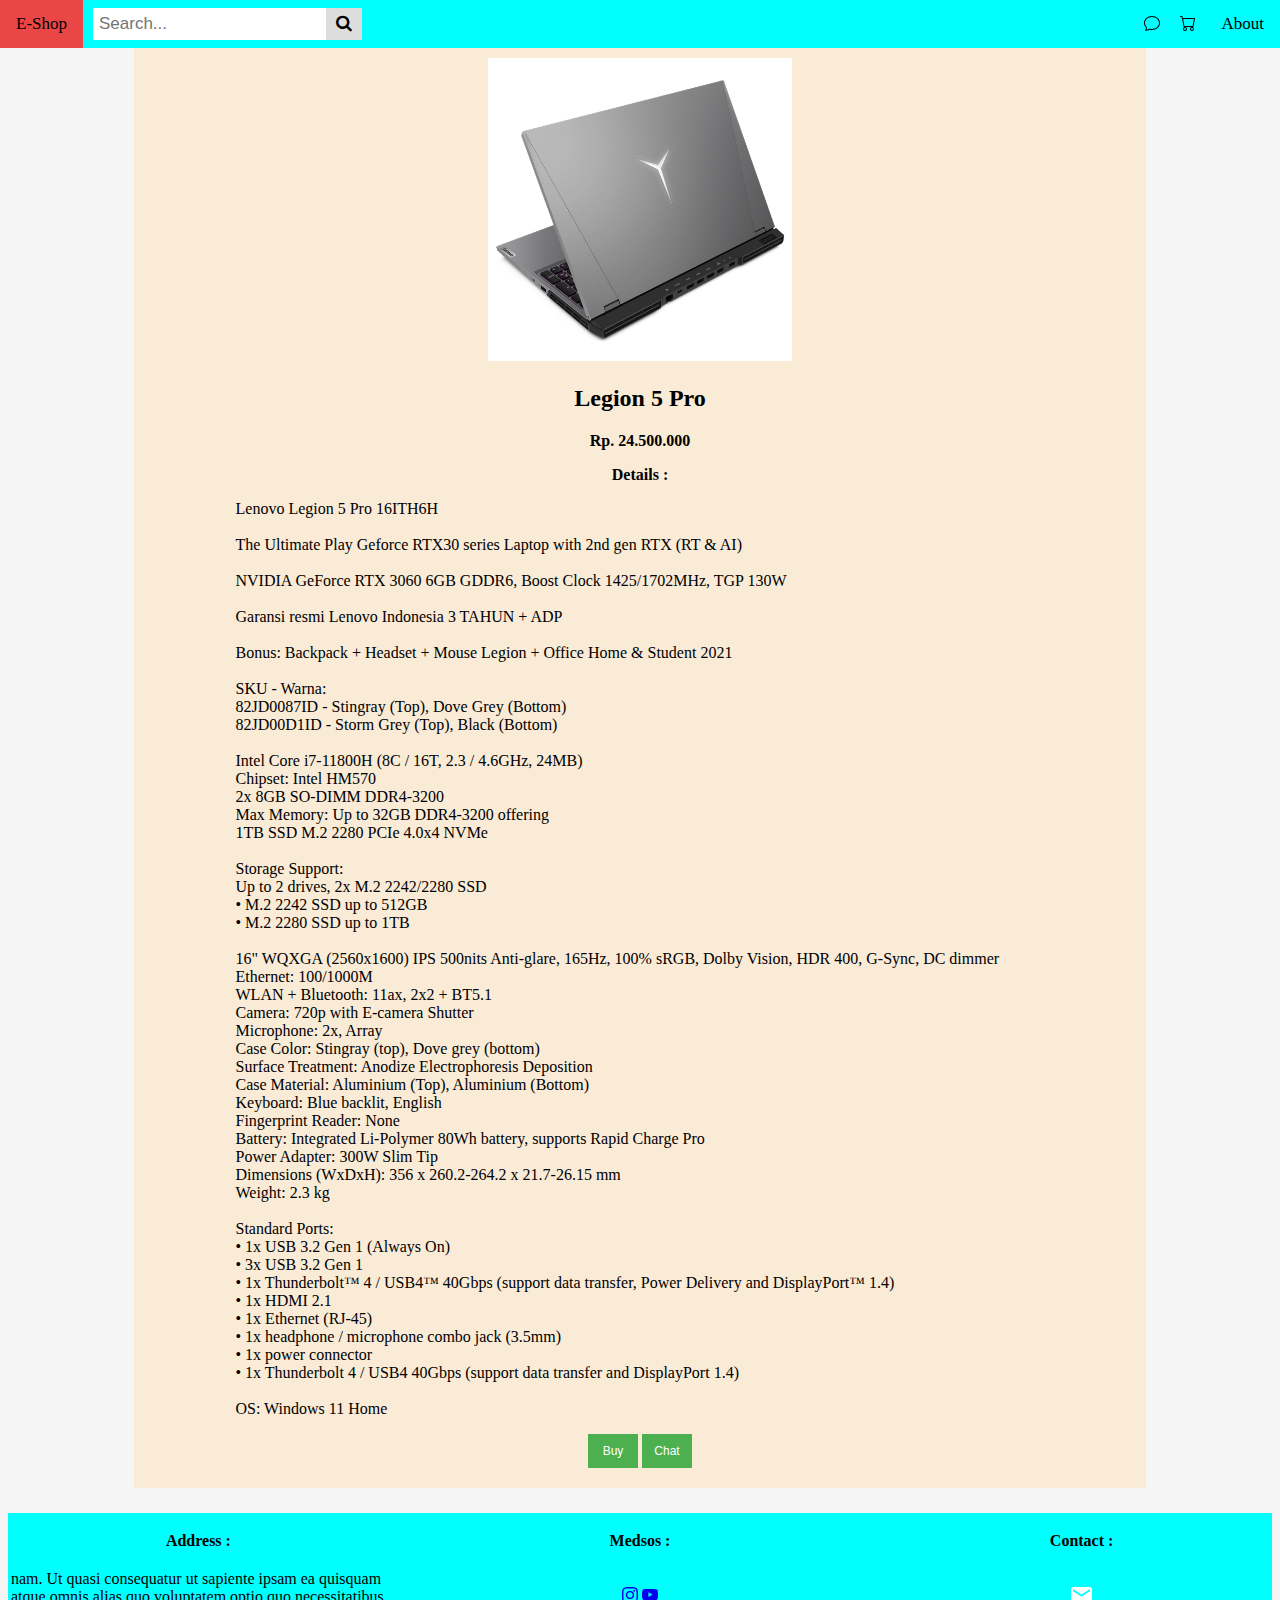
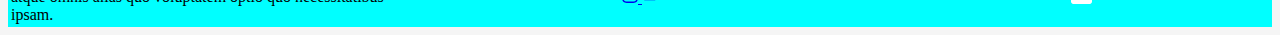
<file: index5.html>
<!DOCTYPE html>
<html lang="en">
<head>
    <meta charset="UTF-8">
    <meta http-equiv="X-UA-Compatible" content="IE=edge">
    <meta name="viewport" content="width=device-width, initial-scale=1.0">
    <title>Document</title>
    <link rel="stylesheet" href="style2.css">
    <link rel="stylesheet" href="https://cdnjs.cloudflare.com/ajax/libs/font-awesome/4.7.0/css/font-awesome.min.css">
</head>
<body>
    <div class="topnav">
        <a class="active" href="Index.html">E-Shop</a> 
            <div class="search-container">
                <form action="">
                    <input type="text" placeholder="Search..." name="search">
                    <button type="submit"><i class="fa fa-search"></i></button>
                </form>
            </div>
        <a class="about" href="index2.html"> About</a>
        <svg id="basket" xmlns="http://www.w3.org/2000/svg" width="16" height="16" fill="currentColor" class="bi bi-cart" viewBox="0 0 16 16">
            <path d="M0 1.5A.5.5 0 0 1 .5 1H2a.5.5 0 0 1 .485.379L2.89 3H14.5a.5.5 0 0 1 .491.592l-1.5 8A.5.5 0 0 1 13 12H4a.5.5 0 0 1-.491-.408L2.01 3.607 1.61 2H.5a.5.5 0 0 1-.5-.5zM3.102 4l1.313 7h8.17l1.313-7H3.102zM5 12a2 2 0 1 0 0 4 2 2 0 0 0 0-4zm7 0a2 2 0 1 0 0 4 2 2 0 0 0 0-4zm-7 1a1 1 0 1 1 0 2 1 1 0 0 1 0-2zm7 0a1 1 0 1 1 0 2 1 1 0 0 1 0-2z"/>
        </svg>
        <svg id="chat" xmlns="http://www.w3.org/2000/svg" width="16" height="16" fill="currentColor" class="bi bi-chat" viewBox="0 0 16 16">
            <path d="M2.678 11.894a1 1 0 0 1 .287.801 10.97 10.97 0 0 1-.398 2c1.395-.323 2.247-.697 2.634-.893a1 1 0 0 1 .71-.074A8.06 8.06 0 0 0 8 14c3.996 0 7-2.807 7-6 0-3.192-3.004-6-7-6S1 4.808 1 8c0 1.468.617 2.83 1.678 3.894zm-.493 3.905a21.682 21.682 0 0 1-.713.129c-.2.032-.352-.176-.273-.362a9.68 9.68 0 0 0 .244-.637l.003-.01c.248-.72.45-1.548.524-2.319C.743 11.37 0 9.76 0 8c0-3.866 3.582-7 8-7s8 3.134 8 7-3.582 7-8 7a9.06 9.06 0 0 1-2.347-.306c-.52.263-1.639.742-3.468 1.105z"/>
        </svg>
    </div>
    <div id="jarak">
        <center>
            <img id="gambar1" src="legion 5Pro.jpg" alt="Legion 5 pro">
        </center>
        <div id="deskripsi">
            <h2 class="judul">Legion 5 Pro</h2>
            <p style="text-align: center;"><b>Rp. 24.500.000</b></p>
            <p style="text-align: center;"><b>Details :</b></p>
            <p>
                Lenovo Legion 5 Pro 16ITH6H
                <br><br>
                The Ultimate Play Geforce RTX30 series Laptop with 2nd gen RTX (RT & AI)
                <br><br>
                NVIDIA GeForce RTX 3060 6GB GDDR6, Boost Clock 1425/1702MHz, TGP 130W
                <br><br>
                Garansi resmi Lenovo Indonesia 3 TAHUN + ADP
                <br><br>
                Bonus: Backpack + Headset + Mouse Legion + Office Home & Student 2021
                <br><br>
                SKU - Warna:
                <br>
                82JD0087ID - Stingray (Top), Dove Grey (Bottom)
                <br>
                82JD00D1ID - Storm Grey (Top), Black (Bottom)
                <br><br>
                
                Intel Core i7-11800H (8C / 16T, 2.3 / 4.6GHz, 24MB)
                <br>
                Chipset: Intel HM570
                <br>
                2x 8GB SO-DIMM DDR4-3200
                <br>
                Max Memory: Up to 32GB DDR4-3200 offering
                <br>
                1TB SSD M.2 2280 PCIe 4.0x4 NVMe
                <br><br>
                
                Storage Support:
                <br>
                Up to 2 drives, 2x M.2 2242/2280 SSD
                <br>
                • M.2 2242 SSD up to 512GB
                <br>
                • M.2 2280 SSD up to 1TB
                <br><br>
                
                16" WQXGA (2560x1600) IPS 500nits Anti-glare, 165Hz, 100% sRGB, Dolby Vision, HDR 400, G-Sync, DC dimmer
                <br>
                Ethernet: 100/1000M
                <br>
                WLAN + Bluetooth: 11ax, 2x2 + BT5.1
                <br>
                Camera: 720p with E-camera Shutter
                <br>
                Microphone: 2x, Array
                <br>
                Case Color: Stingray (top), Dove grey (bottom)
                <br>
                Surface Treatment: Anodize Electrophoresis Deposition
                <br>
                Case Material: Aluminium (Top), Aluminium (Bottom)
                <br>
                Keyboard: Blue backlit, English
                <br>
                Fingerprint Reader: None
                <br>
                Battery: Integrated Li-Polymer 80Wh battery, supports Rapid Charge Pro
                <br>
                Power Adapter: 300W Slim Tip
                <br>
                Dimensions (WxDxH): 356 x 260.2-264.2 x 21.7-26.15 mm
                <br>
                Weight: 2.3 kg
                <br><br>
                Standard Ports:
                <br>
                • 1x USB 3.2 Gen 1 (Always On)
                <br>
                • 3x USB 3.2 Gen 1
                <br>
                • 1x Thunderbolt™ 4 / USB4™ 40Gbps (support data transfer, Power Delivery and DisplayPort™ 1.4)
                <br>
                • 1x HDMI 2.1
                <br>
                • 1x Ethernet (RJ-45)
                <br>
                • 1x headphone / microphone combo jack (3.5mm)
                <br>
                • 1x power connector
                <br>
                • 1x Thunderbolt 4 / USB4 40Gbps (support data transfer and DisplayPort 1.4)
                <br><br>
                
                
                OS: Windows 11 Home
            </p>
            <center>
                <button class="button">Buy</button>
                <button class="button">Chat</button>
            </center>
            
        </div>
    
    </div>
    
</body>
<div class="footer">
    <table>
        <tr>
            <th id="adres">
                <p class="alamat"><b>Address : </b></p>
                </p>
            </th>
            <th style="text-align: center;">
                Medsos :
            </th>
            <th style="text-align: rightleft; width: 30%;">
                Contact :
            </th>
        </tr>
        <tr>
            <td style="text-align: left;">
                nam. Ut quasi consequatur ut 
                sapiente ipsam ea quisquam atque omnis alias quo voluptatem optio quo necessitatibus ipsam.
            </td>
            <td>
                <a href="https://www.instagram.com/dennishavinanda/">
                    <svg id="ig" xmlns="http://www.w3.org/2000/svg" width="16" height="16" fill="currentColor" class="bi bi-instagram" viewBox="0 0 16 16">
                    <path d="M8 0C5.829 0 5.556.01 4.703.048 3.85.088 3.269.222 2.76.42a3.917 3.917 0 0 0-1.417.923A3.927 3.927 0 0 0 .42 2.76C.222 3.268.087 3.85.048 4.7.01 5.555 0 5.827 0 8.001c0 2.172.01 2.444.048 3.297.04.852.174 1.433.372 1.942.205.526.478.972.923 1.417.444.445.89.719 1.416.923.51.198 1.09.333 1.942.372C5.555 15.99 5.827 16 8 16s2.444-.01 3.298-.048c.851-.04 1.434-.174 1.943-.372a3.916 3.916 0 0 0 1.416-.923c.445-.445.718-.891.923-1.417.197-.509.332-1.09.372-1.942C15.99 10.445 16 10.173 16 8s-.01-2.445-.048-3.299c-.04-.851-.175-1.433-.372-1.941a3.926 3.926 0 0 0-.923-1.417A3.911 3.911 0 0 0 13.24.42c-.51-.198-1.092-.333-1.943-.372C10.443.01 10.172 0 7.998 0h.003zm-.717 1.442h.718c2.136 0 2.389.007 3.232.046.78.035 1.204.166 1.486.275.373.145.64.319.92.599.28.28.453.546.598.92.11.281.24.705.275 1.485.039.843.047 1.096.047 3.231s-.008 2.389-.047 3.232c-.035.78-.166 1.203-.275 1.485a2.47 2.47 0 0 1-.599.919c-.28.28-.546.453-.92.598-.28.11-.704.24-1.485.276-.843.038-1.096.047-3.232.047s-2.39-.009-3.233-.047c-.78-.036-1.203-.166-1.485-.276a2.478 2.478 0 0 1-.92-.598 2.48 2.48 0 0 1-.6-.92c-.109-.281-.24-.705-.275-1.485-.038-.843-.046-1.096-.046-3.233 0-2.136.008-2.388.046-3.231.036-.78.166-1.204.276-1.486.145-.373.319-.64.599-.92.28-.28.546-.453.92-.598.282-.11.705-.24 1.485-.276.738-.034 1.024-.044 2.515-.045v.002zm4.988 1.328a.96.96 0 1 0 0 1.92.96.96 0 0 0 0-1.92zm-4.27 1.122a4.109 4.109 0 1 0 0 8.217 4.109 4.109 0 0 0 0-8.217zm0 1.441a2.667 2.667 0 1 1 0 5.334 2.667 2.667 0 0 1 0-5.334z"/>
                    </svg>
                </a>
                <a href="https://www.youtube.com/channel/UCs0uWU-wi6A18nT9BiPutzQ">
                    <svg id="youtube" xmlns="http://www.w3.org/2000/svg" width="16" height="16" fill="currentColor" class="bi bi-youtube" viewBox="0 0 16 16">
                        <path d="M8.051 1.999h.089c.822.003 4.987.033 6.11.335a2.01 2.01 0 0 1 1.415 1.42c.101.38.172.883.22 1.402l.01.104.022.26.008.104c.065.914.073 1.77.074 1.957v.075c-.001.194-.01 1.108-.082 2.06l-.008.105-.009.104c-.05.572-.124 1.14-.235 1.558a2.007 2.007 0 0 1-1.415 1.42c-1.16.312-5.569.334-6.18.335h-.142c-.309 0-1.587-.006-2.927-.052l-.17-.006-.087-.004-.171-.007-.171-.007c-1.11-.049-2.167-.128-2.654-.26a2.007 2.007 0 0 1-1.415-1.419c-.111-.417-.185-.986-.235-1.558L.09 9.82l-.008-.104A31.4 31.4 0 0 1 0 7.68v-.123c.002-.215.01-.958.064-1.778l.007-.103.003-.052.008-.104.022-.26.01-.104c.048-.519.119-1.023.22-1.402a2.007 2.007 0 0 1 1.415-1.42c.487-.13 1.544-.21 2.654-.26l.17-.007.172-.006.086-.003.171-.007A99.788 99.788 0 0 1 7.858 2h.193zM6.4 5.209v4.818l4.157-2.408L6.4 5.209z"/>
                      </svg>
                </a>
            </td>
            <td>
                <a href="mailto:dennis10.havinanda@gmail.com"><img src="email.png" alt="email" height="25" width="25"></a>
            </td>
        </tr>
    </table>
</div>
</html>
</file>
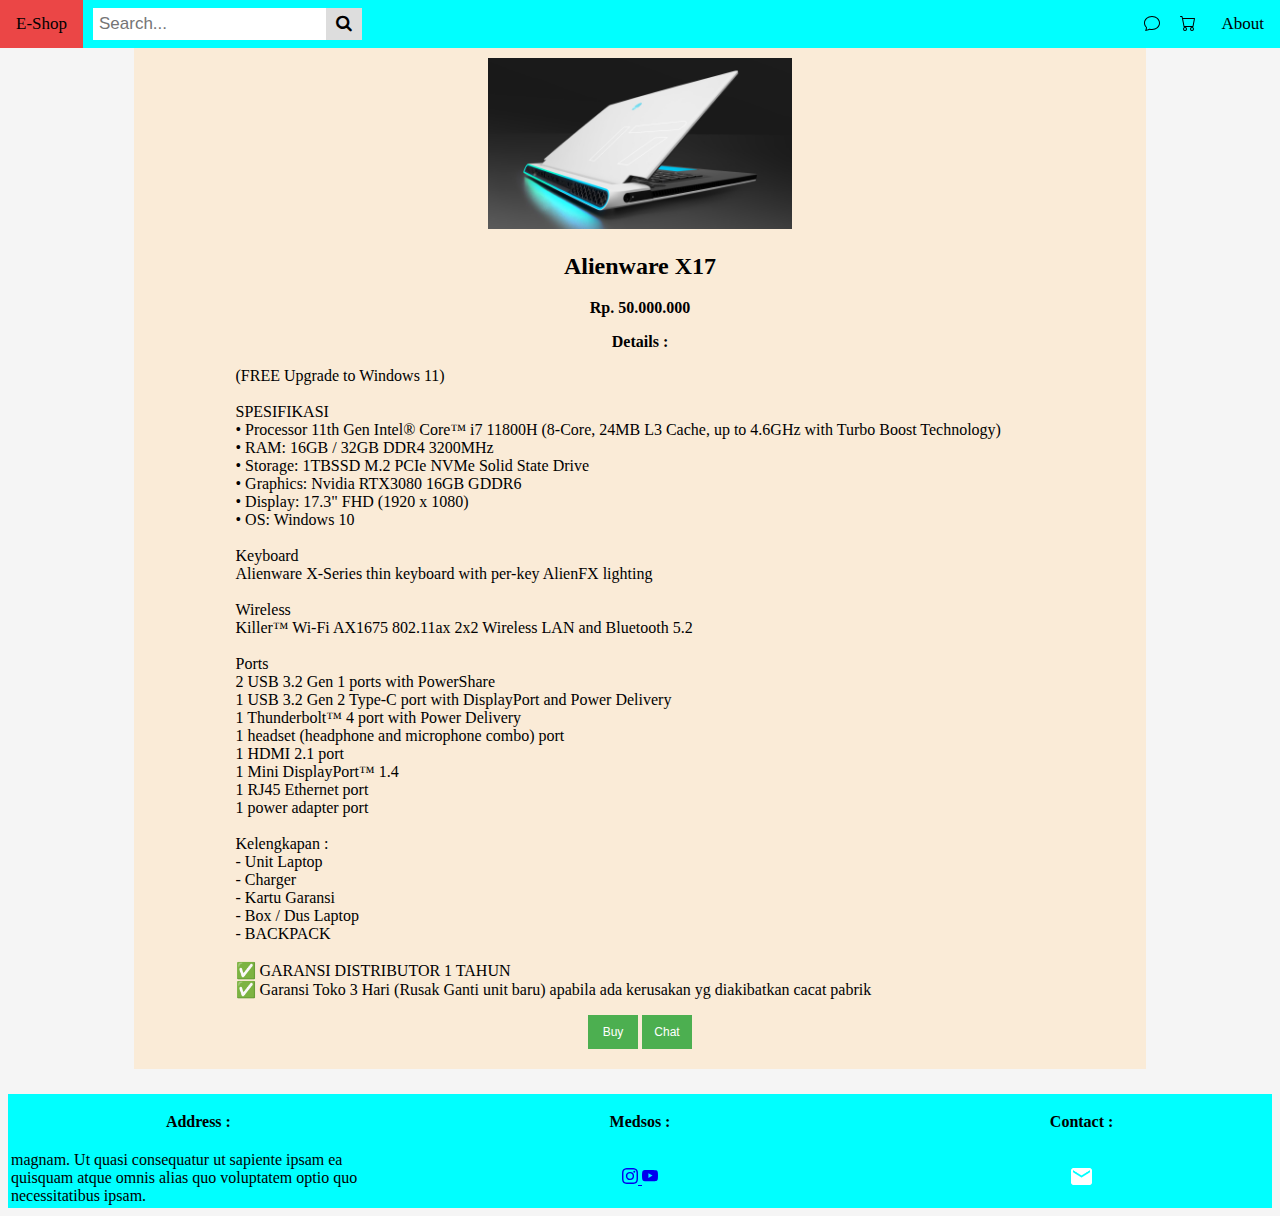
<file: index6.html>
<!DOCTYPE html>
<html lang="en">
<head>
    <meta charset="UTF-8">
    <meta http-equiv="X-UA-Compatible" content="IE=edge">
    <meta name="viewport" content="width=device-width, initial-scale=1.0">
    <title>Document</title>
    <link rel="stylesheet" href="style2.css">
    <link rel="stylesheet" href="https://cdnjs.cloudflare.com/ajax/libs/font-awesome/4.7.0/css/font-awesome.min.css">
</head>
<body>
    <div class="topnav">
        <a class="active" href="Index.html">E-Shop</a> 
            <div class="search-container">
                <form action="">
                    <input type="text" placeholder="Search..." name="search">
                    <button type="submit"><i class="fa fa-search"></i></button>
                </form>
            </div>
        <a class="about" href="index2.html"> About</a>
        <svg id="basket" xmlns="http://www.w3.org/2000/svg" width="16" height="16" fill="currentColor" class="bi bi-cart" viewBox="0 0 16 16">
            <path d="M0 1.5A.5.5 0 0 1 .5 1H2a.5.5 0 0 1 .485.379L2.89 3H14.5a.5.5 0 0 1 .491.592l-1.5 8A.5.5 0 0 1 13 12H4a.5.5 0 0 1-.491-.408L2.01 3.607 1.61 2H.5a.5.5 0 0 1-.5-.5zM3.102 4l1.313 7h8.17l1.313-7H3.102zM5 12a2 2 0 1 0 0 4 2 2 0 0 0 0-4zm7 0a2 2 0 1 0 0 4 2 2 0 0 0 0-4zm-7 1a1 1 0 1 1 0 2 1 1 0 0 1 0-2zm7 0a1 1 0 1 1 0 2 1 1 0 0 1 0-2z"/>
        </svg>
        <svg id="chat" xmlns="http://www.w3.org/2000/svg" width="16" height="16" fill="currentColor" class="bi bi-chat" viewBox="0 0 16 16">
            <path d="M2.678 11.894a1 1 0 0 1 .287.801 10.97 10.97 0 0 1-.398 2c1.395-.323 2.247-.697 2.634-.893a1 1 0 0 1 .71-.074A8.06 8.06 0 0 0 8 14c3.996 0 7-2.807 7-6 0-3.192-3.004-6-7-6S1 4.808 1 8c0 1.468.617 2.83 1.678 3.894zm-.493 3.905a21.682 21.682 0 0 1-.713.129c-.2.032-.352-.176-.273-.362a9.68 9.68 0 0 0 .244-.637l.003-.01c.248-.72.45-1.548.524-2.319C.743 11.37 0 9.76 0 8c0-3.866 3.582-7 8-7s8 3.134 8 7-3.582 7-8 7a9.06 9.06 0 0 1-2.347-.306c-.52.263-1.639.742-3.468 1.105z"/>
        </svg>
    </div>
    <div id="jarak">
        <center>
            <img id="gambar1" src="alienware.jpg" alt="Alienware x17">
        </center>
        <div id="deskripsi">
            <h2 class="judul">Alienware X17</h2>
            <p style="text-align: center;"><b>Rp. 50.000.000</b></p>
            <p style="text-align: center;"><b>Details :</b></p>
            <p>
                (FREE Upgrade to Windows 11)
                <br><br>

                SPESIFIKASI
                <br>
                • Processor 11th Gen Intel® Core™ i7 11800H (8-Core, 24MB L3 Cache, up to 4.6GHz with Turbo Boost Technology)
                <br>
                • RAM: 16GB / 32GB DDR4 3200MHz
                <br>
                • Storage: 1TBSSD M.2 PCIe NVMe Solid State Drive
                <br>
                • Graphics: Nvidia RTX3080 16GB GDDR6
                <br>
                • Display: 17.3" FHD (1920 x 1080)
                <br>
                • OS: Windows 10
                <br><br>
                
                Keyboard
                <br>
                Alienware X-Series thin keyboard with per-key AlienFX lighting
                <br><br>
                
                Wireless
                <br>
                Killer™ Wi-Fi AX1675 802.11ax 2x2 Wireless LAN and Bluetooth 5.2
                <br><br>
                
                Ports
                <br>
                2 USB 3.2 Gen 1 ports with PowerShare
                <br>
                1 USB 3.2 Gen 2 Type-C port with DisplayPort and Power Delivery
                <br>
                1 Thunderbolt™ 4 port with Power Delivery
                <br>
                1 headset (headphone and microphone combo) port
                <br>
                1 HDMI 2.1 port
                <br>
                1 Mini DisplayPort™ 1.4
                <br>
                1 RJ45 Ethernet port
                <br>
                1 power adapter port
                <br><br>
                
                Kelengkapan :
                <br>
                - Unit Laptop
                <br>
                - Charger
                <br>
                - Kartu Garansi
                <br>
                - Box / Dus Laptop
                <br>
                - BACKPACK
                <br><br>
                
                ✅ GARANSI DISTRIBUTOR 1 TAHUN
                <br>
                ✅ Garansi Toko 3 Hari (Rusak Ganti unit baru) apabila ada kerusakan yg diakibatkan cacat pabrik
            </p>
            <center>
                <button class="button">Buy</button>
                <button class="button">Chat</button>
            </center>
            
        </div>
    
    </div>
    
</body>
<div class="footer">
    <table>
        <tr>
            <th id="adres">
                <p class="alamat"><b>Address : </b></p>
                </p>
            </th>
            <th style="text-align: center;">
                Medsos :
            </th>
            <th style="text-align: rightleft; width: 30%;">
                Contact :
            </th>
        </tr>
        <tr>
            <td style="text-align: left;">
                 magnam. Ut quasi consequatur ut 
                sapiente ipsam ea quisquam atque omnis alias quo voluptatem optio quo necessitatibus ipsam.
            </td>
            <td>
                <a href="https://www.instagram.com/dennishavinanda/">
                    <svg id="ig" xmlns="http://www.w3.org/2000/svg" width="16" height="16" fill="currentColor" class="bi bi-instagram" viewBox="0 0 16 16">
                    <path d="M8 0C5.829 0 5.556.01 4.703.048 3.85.088 3.269.222 2.76.42a3.917 3.917 0 0 0-1.417.923A3.927 3.927 0 0 0 .42 2.76C.222 3.268.087 3.85.048 4.7.01 5.555 0 5.827 0 8.001c0 2.172.01 2.444.048 3.297.04.852.174 1.433.372 1.942.205.526.478.972.923 1.417.444.445.89.719 1.416.923.51.198 1.09.333 1.942.372C5.555 15.99 5.827 16 8 16s2.444-.01 3.298-.048c.851-.04 1.434-.174 1.943-.372a3.916 3.916 0 0 0 1.416-.923c.445-.445.718-.891.923-1.417.197-.509.332-1.09.372-1.942C15.99 10.445 16 10.173 16 8s-.01-2.445-.048-3.299c-.04-.851-.175-1.433-.372-1.941a3.926 3.926 0 0 0-.923-1.417A3.911 3.911 0 0 0 13.24.42c-.51-.198-1.092-.333-1.943-.372C10.443.01 10.172 0 7.998 0h.003zm-.717 1.442h.718c2.136 0 2.389.007 3.232.046.78.035 1.204.166 1.486.275.373.145.64.319.92.599.28.28.453.546.598.92.11.281.24.705.275 1.485.039.843.047 1.096.047 3.231s-.008 2.389-.047 3.232c-.035.78-.166 1.203-.275 1.485a2.47 2.47 0 0 1-.599.919c-.28.28-.546.453-.92.598-.28.11-.704.24-1.485.276-.843.038-1.096.047-3.232.047s-2.39-.009-3.233-.047c-.78-.036-1.203-.166-1.485-.276a2.478 2.478 0 0 1-.92-.598 2.48 2.48 0 0 1-.6-.92c-.109-.281-.24-.705-.275-1.485-.038-.843-.046-1.096-.046-3.233 0-2.136.008-2.388.046-3.231.036-.78.166-1.204.276-1.486.145-.373.319-.64.599-.92.28-.28.546-.453.92-.598.282-.11.705-.24 1.485-.276.738-.034 1.024-.044 2.515-.045v.002zm4.988 1.328a.96.96 0 1 0 0 1.92.96.96 0 0 0 0-1.92zm-4.27 1.122a4.109 4.109 0 1 0 0 8.217 4.109 4.109 0 0 0 0-8.217zm0 1.441a2.667 2.667 0 1 1 0 5.334 2.667 2.667 0 0 1 0-5.334z"/>
                    </svg>
                </a>
                <a href="https://www.youtube.com/channel/UCs0uWU-wi6A18nT9BiPutzQ">
                    <svg id="youtube" xmlns="http://www.w3.org/2000/svg" width="16" height="16" fill="currentColor" class="bi bi-youtube" viewBox="0 0 16 16">
                        <path d="M8.051 1.999h.089c.822.003 4.987.033 6.11.335a2.01 2.01 0 0 1 1.415 1.42c.101.38.172.883.22 1.402l.01.104.022.26.008.104c.065.914.073 1.77.074 1.957v.075c-.001.194-.01 1.108-.082 2.06l-.008.105-.009.104c-.05.572-.124 1.14-.235 1.558a2.007 2.007 0 0 1-1.415 1.42c-1.16.312-5.569.334-6.18.335h-.142c-.309 0-1.587-.006-2.927-.052l-.17-.006-.087-.004-.171-.007-.171-.007c-1.11-.049-2.167-.128-2.654-.26a2.007 2.007 0 0 1-1.415-1.419c-.111-.417-.185-.986-.235-1.558L.09 9.82l-.008-.104A31.4 31.4 0 0 1 0 7.68v-.123c.002-.215.01-.958.064-1.778l.007-.103.003-.052.008-.104.022-.26.01-.104c.048-.519.119-1.023.22-1.402a2.007 2.007 0 0 1 1.415-1.42c.487-.13 1.544-.21 2.654-.26l.17-.007.172-.006.086-.003.171-.007A99.788 99.788 0 0 1 7.858 2h.193zM6.4 5.209v4.818l4.157-2.408L6.4 5.209z"/>
                      </svg>
                </a>
            </td>
            <td>
                <a href="mailto:dennis10.havinanda@gmail.com"><img src="email.png" alt="email" height="25" width="25"></a>
            </td>
        </tr>
    </table>
</div>
</html>
</file>
<file: Style.css>
*{
    box-sizing: border-box;
}
body{
    background-color: whitesmoke;
    text-align: justify;
}
#jarak{
    margin-left: 10%;
    margin-right: 10%;
}
.topnav {
    overflow: hidden;
    background-color: cyan;
    position: fixed;
    width: 100%;
    left: 0;
    top: 0;
}
  
.topnav a.active {
    float: left;
    display: block;
    color: black;
    text-align: center;
    padding: 14px 16px;
    text-decoration: none;
    font-size: 17px;
}
.about{
    float: right;
    display: block;
    color: black;
    text-align: center;
    padding: 14px 16px;
    text-decoration: none;
    font-size: 17px;
}
  
.topnav a:hover {
    background-color: #ddd;
    color: black;
}
  
.topnav .active {
    background-color: #2196F3;
    color: white;
}
  
.topnav .search-container {
    float: left;
    margin-left: 10px;
    margin-right: 10px;
}
  
.topnav input[type=text] {
    padding: 6px;
    margin-top: 8px;
    font-size: 17px;
    border: none;
}
  
.topnav .search-container button {
    float: right;
    padding: 6px 10px;
    margin-top: 8px;
    margin-right: 16px;
    background: #ddd;
    font-size: 17px;
    border: none;
    cursor: pointer;
}
  
.topnav .search-container button:hover {
    background: #ccc;
}
#basket{
    float: right;
    display: block;
    margin-top: 18px;
    margin-right: 10px;
}
#chat{
    float: right;
    display: block;
    margin-top: 18px;
    margin-right: 20px;
}
.border1 {
    margin-top: 50px;
    box-shadow: 0 4px 8px 0 rgba(0,0,0,0.2);
    transition: 0.3s;
    width: 19.5%;
    float: left;

    
}
.border2 {
    margin-top: 50px;
    box-shadow: 0 4px 8px 0 rgba(0,0,0,0.2);
    transition: 0.3s;
    width: 19.5%;
    float: left;
    margin-left: 0.5%;
}
.border3 {
    margin-top: 50px;
    box-shadow: 0 4px 8px 0 rgba(0,0,0,0.2);
    transition: 0.3s;
    width: 19.5%;
    float: left;
    margin-left: 0.5%;
}
.border4 {
    margin-top: 50px;
    box-shadow: 0 4px 8px 0 rgba(0,0,0,0.2);
    transition: 0.3s;
    width: 19.5%;
    float: left;
    margin-left: 0.5%;
}
.border5 {
    margin-top: 50px;
    box-shadow: 0 4px 8px 0 rgba(0,0,0,0.2);
    transition: 0.3s;
    width: 19.5%;
    float: left;
    margin-left: 0.5%;
}
.border:hover {
    box-shadow: 0 8px 16px 0 rgba(0,0,0,0.2);
}
  
.container {
    padding: 2px 16px;
}
.container2{
    padding: 7px 16px;
}
.footer{
    clear: left;
    width: 100%;
    background-color: cyan;
    text-align: center;
    position: absolute;
    left: 0;
    bottom: 0;


}
.alamat{
    text-align: center;
}
#adres{
    width: 30%;
}
@media screen and (max-width: 600px) {
    body{
        width: 200%;
    }
    .topnav .search-container {
      float: none;
    }
    .topnav a, .topnav input[type=text], .topnav .search-container button {
      float: none;
      display: block;
      text-align: left;
      width: 100%;
      margin: 0;
      padding: 14px;
    }
    .topnav input[type=text] {
      border: 1px solid #ccc;  
    }
    .border1 {
        margin-top: 230px;
        box-shadow: 0 4px 8px 0 rgba(0,0,0,0.2);
        transition: 0.3s;
        width: 19.5%;
        float: left;
    
        
    }
    .border2 {
        margin-top: 230px;
        box-shadow: 0 4px 8px 0 rgba(0,0,0,0.2);
        transition: 0.3s;
        width: 19.5%;
        float: left;
        margin-left: 0.5%;
    }
    .border3 {
        margin-top: 230px;
        box-shadow: 0 4px 8px 0 rgba(0,0,0,0.2);
        transition: 0.3s;
        width: 19.5%;
        float: left;
        margin-left: 0.5%;
    }
    .border4 {
        margin-top: 230px;
        box-shadow: 0 4px 8px 0 rgba(0,0,0,0.2);
        transition: 0.3s;
        width: 19.5%;
        float: left;
        margin-left: 0.5%;
    }
    .border5 {
        margin-top: 230px;
        box-shadow: 0 4px 8px 0 rgba(0,0,0,0.2);
        transition: 0.3s;
        width: 19.5%;
        float: left;
        margin-left: 0.5%;
    }
    .border:hover {
        box-shadow: 0 8px 16px 0 rgba(0,0,0,0.2);
    }
      
    .container {
        padding: 2px 16px;
    }
    .container2{
        padding: 7px 16px;
    }
    .footer{
        clear: left;
        width: 200%;
        background-color: cyan;
        text-align: center;
        position: absolute;
        left: 0;
        bottom: 0;
    
    
    }
    .alamat{
        text-align: center;
    }
    #adres{
        width: 30%;
    }
    
}
</file>
<file: style2.css>
*{
    box-sizing: border-box;
}
body{
    background-color: whitesmoke;
    text-align: justify;
}
#jarak{
    margin-left: 10%;
    margin-right: 10%;
    background-color: antiquewhite;
}
.topnav {
    overflow: hidden;
    background-color: cyan;
    position: fixed;
    top: 0;
    left: 0;
    width: 100%;
}
  
.topnav a.active {
    float: left;
    display: block;
    color: black;
    text-align: center;
    padding: 14px 16px;
    text-decoration: none;
    font-size: 17px;
}
.about{
    float: right;
    display: block;
    color: black;
    text-align: center;
    padding: 14px 16px;
    text-decoration: none;
    font-size: 17px;
}
  
.topnav a:hover {
    background-color: rgb(235, 70, 70);
    color: black;
}
  
.topnav .active {
    background-color: #2196F3;
    color: white;
}
  
.topnav .search-container {
    float: left;
    margin-left: 10px;
    margin-right: 10px;
}
  
.topnav input[type=text] {
    padding: 6px;
    margin-top: 8px;
    font-size: 17px;
    border: none;
}
  
.topnav .search-container button {
    float: right;
    padding: 6px 10px;
    margin-top: 8px;
    margin-right: 16px;
    background: #ddd;
    font-size: 17px;
    border: none;
    cursor: pointer;
}
  
.topnav .search-container button:hover {
    background: #ccc;
}
.button {
    position: relative;
    background-color: #4CAF50;
    border: none;
    font-size: 12px;
    color: #FFFFFF;
    padding: 10px;
    width: 50px;
    text-align: center;
    transition-duration: 0.4s;
    text-decoration: none;
    overflow: hidden;
    cursor: pointer;
    margin-bottom: 20px;
  }
  
.button:after {
    content: "";
    background: #f1f1f1;
    display: block;
    position: absolute;
    padding-top: 300%;
    padding-left: 350%;
    margin-left: -20px !important;
    margin-top: -120%;
    opacity: 0;
    transition: all 0.8s
  }
  
  .button:active:after {
    padding: 0;
    margin: 0;
    opacity: 1;
    transition: 0s
  }
  .footer{
    clear: left;
    width: 100%;
    background-color: cyan;
    text-align: center;
    position: absolute;
    left: 0;
    bottom: 0;
}
.alamat{
    text-align: center;
}
#adres{
    width: 30%;
}
@media screen and (max-width: 600px) {
    .topnav .search-container {
      float: none;
    }
    .topnav a, .topnav input[type=text], .topnav .search-container button {
      float: none;
      display: block;
      text-align: left;
      width: 100%;
      margin: 0;
      padding: 14px;
    }
    .topnav input[type=text] {
      border: 1px solid #ccc;  
    }
}
#basket{
    float: right;
    display: block;
    margin-right: 10px;
    margin-top: 15px;
}
#chat{
    float: right;
    display: block;
    margin-right: 20px;
    margin-top: 15px;
}
#gambar1{
    margin-top: 50px;
    width: 30%;
}
.judul{
    text-align: center;
}
#deskripsi{
    margin-left: 10%;
    margin-right: 10%;
}

  .footer{
    margin-top: 25px;
    clear: left;
    width: 100%;
    background-color: cyan;
    text-align: center;
    position: relative;
    left: 0;
    bottom: 0;


}
.alamat{
    text-align: center;
}
#adres{
    width: 30%;
}
</file>
